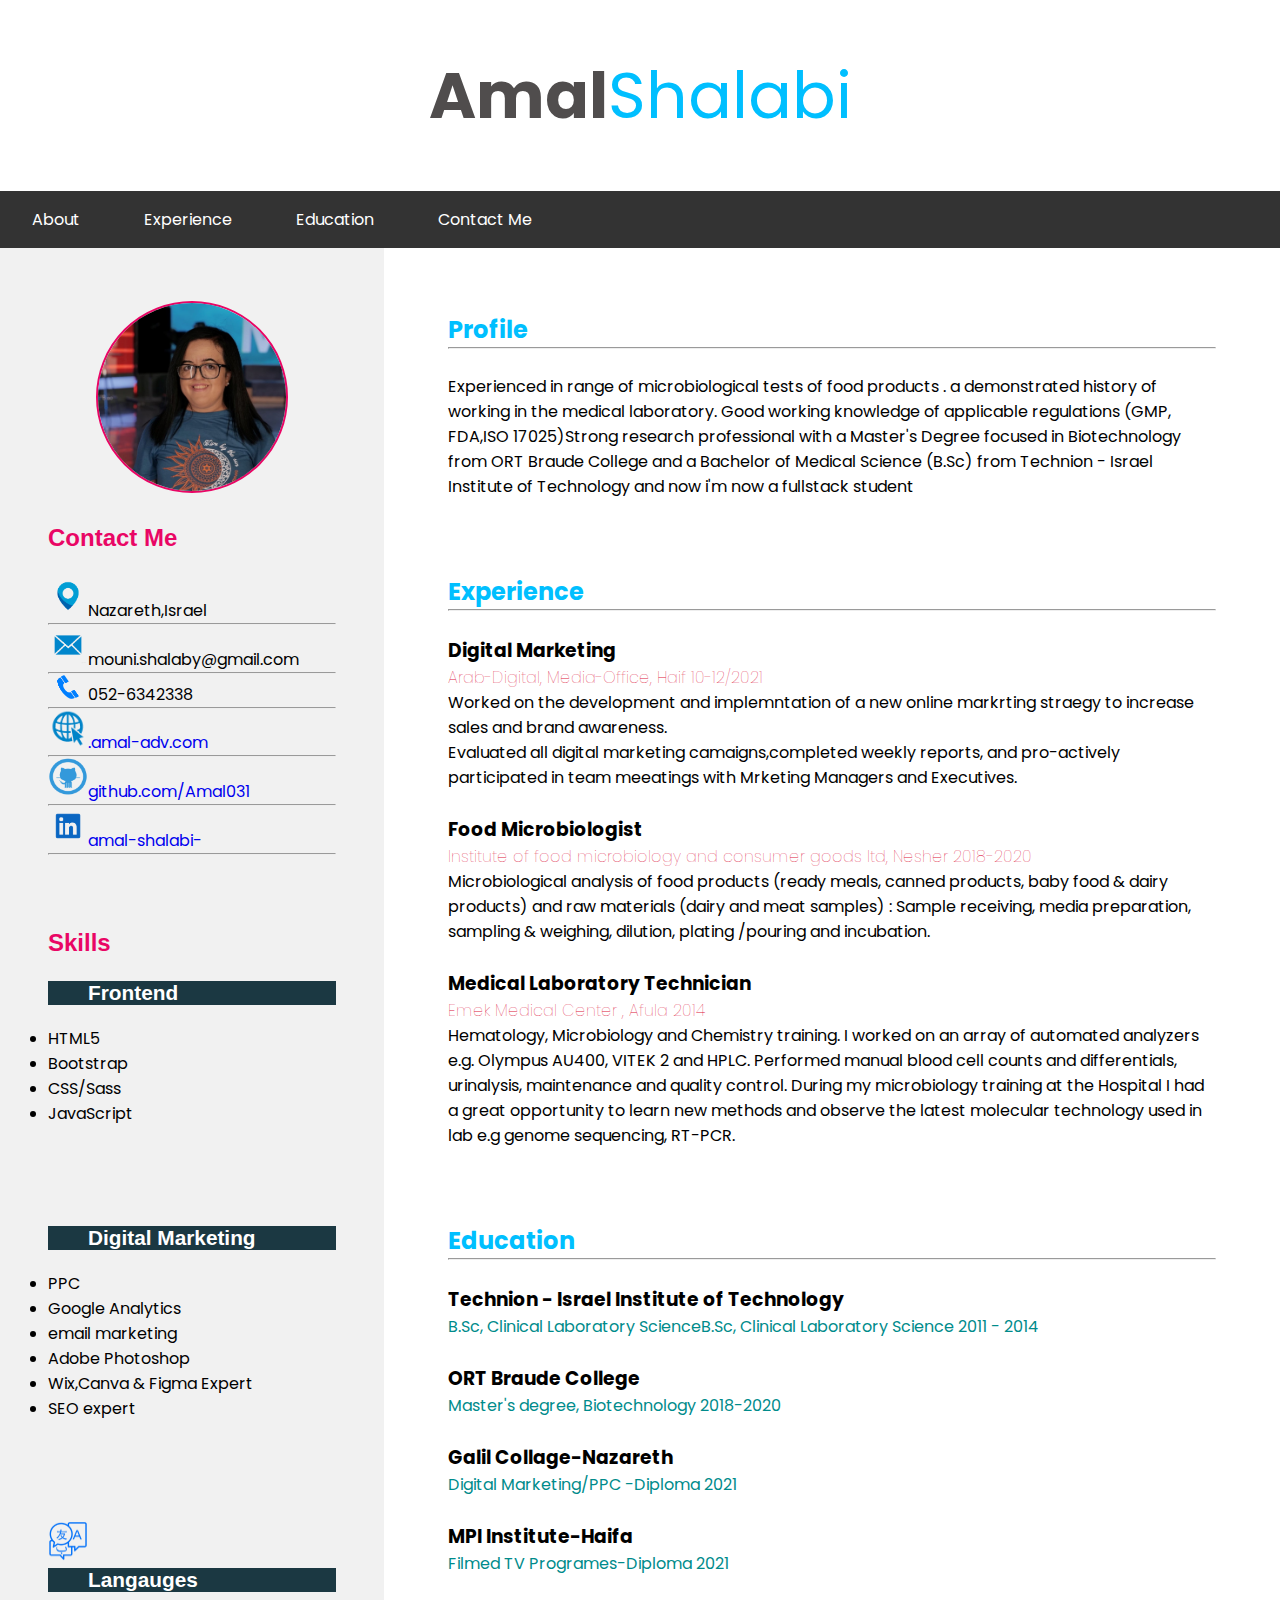
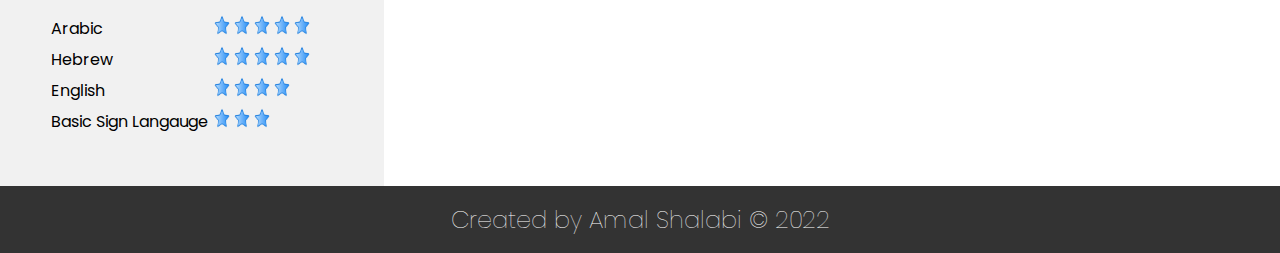
<file: index.html>
<!DOCTYPE html>
<html lang="en">

<head>
    <meta charset="UTF-8">
    <meta http-equiv="X-UA-Compatible" content="IE=edge">
    <meta name="viewport" content="width=device-width, initial-scale=1.0">
    <link rel="stylesheet" href="style/main.css">
    <title>Amal's CV</title>
</head>

<body>
   

    <header>
        <h1> Amal<span>Shalabi</span></h1>
        
    </header>
    <nav>
        <a href="#About">About</a>
        <a href="#Experience">Experience</a>
        <a href="#Education">Education</a>
        <a href="#Contact" style="float: right;" >Contact Me</a>
    </nav>
    <div class="container">
        <div class="side" >
            <img class="amal" src="style/images/Amal.jpg" alt="">
            <h2 id="Contact">Contact Me</h2>
            <img src="style/images/location.png" alt="location_icon" width="40px"
                height="40px"><label>Nazareth,Israel</label>
            <hr>
            <img src="style/images/email.png" alt="email_icon" width="40px"
                hieght="40px"><label>mouni.shalaby@gmail.com</label>
            <hr>
            <img src="style/images/telephone.png" alt="telephone" width="40px" hieght="40px"><label>052-6342338</label>
            <hr>
            <img src="style/images/web_icon.png" alt="web_icon" width="40px" hieght="40px"><a
                href="https://www.amal-adv.com/">.amal-adv.com</a>
            <hr>
            <img src="style/images/Github_icon.png" alt="github_icon" width="40px" height="40px"><a
                href="https://github.com/Amal031">github.com/Amal031</a>
            <hr>
            <img src="style/images/linkedin.png" alt="linkedin_icon" width="40px" height="40px"><a
                href="https://www.linkedin.com/in/amal-shalabi-/">amal-shalabi-</a>
            <hr>
            <br><br>
            <h2>Skills</h2>
            
            <ul>Frontend</ul>
            <li>HTML5</li>
            <li>Bootstrap</li>
            <li>CSS/Sass</li>
            <li>JavaScript</li>
            <br><br><br><br>

            <ul>Digital Marketing</ul>
            <li>PPC </li>
            <li>Google Analytics</li>
            <li>email marketing</li>
            <li>Adobe Photoshop</li>
            <li>Wix,Canva & Figma Expert</li>
            <li> SEO expert</li> <br><br><br><br>

            <img src="style/images/language-icon.png" alt="linkedin_icon" width="40px" height="40px">
            <ul>Langauges</ul>

            <table>
                <tr>
                    <td>Arabic</td>
                    <td><img src="style/images/star.png" alt="star" width="20px" height="20px"><img
                            src="style/images/star.png" alt="star" width="20px" height="20px"><img
                            src="style/images/star.png" alt="star" width="20px" height="20px"><img
                            src="style/images/star.png" alt="star" width="20px" height="20px"><img
                            src="style/images/star.png" alt="star" width="20px" height="20px"></td>
                </tr>
                <tr>
                    <td>Hebrew</td>
                    <td><img src="style/images/star.png" alt="star" width="20px" height="20px"><img
                            src="style/images/star.png" alt="star" width="20px" height="20px"><img
                            src="style/images/star.png" alt="star" width="20px" height="20px"><img
                            src="style/images/star.png" alt="star" width="20px" height="20px"><img
                            src="style/images/star.png" alt="star" width="20px" height="20px"></td>
                </tr>
                <tr>
                    <td>English</td>
                    <td><img src="style/images/star.png" alt="star" width="20px" height="20px"><img
                            src="style/images/star.png" alt="star" width="20px" height="20px"><img
                            src="style/images/star.png" alt="star" width="20px" height="20px"><img
                            src="style/images/star.png" alt="star" width="20px" height="20px">
                </tr>
                <tr>
                    <td>Basic Sign Langauge</td>
                    <td><img src="style/images/star.png" alt="star" width="20px" height="20px"><img
                            src="style/images/star.png" alt="star" width="20px" height="20px"><img
                            src="style/images/star.png" alt="star" width="20px" height="20px"></td>
                </tr>
            </table>



        </div>

        <div class="main">
            <h2 id="About">Profile</h2><hr><br>
            <p >Experienced in range of microbiological tests of food products . a demonstrated history of working in the
                medical laboratory. Good working knowledge of applicable regulations (GMP, FDA,ISO 17025)Strong research
                professional with a Master's Degree focused in Biotechnology from ORT Braude College and a Bachelor of
                Medical Science (B.Sc) from Technion - Israel Institute of Technology and now i'm now a fullstack
                student</p><br><br><br>

                <h2 id="Experience">Experience</h2><hr><br>
            <h3>Digital Marketing</h3>
            <h5>Arab-Digital, Media-Office, Haif 10-12/2021</h5>
            <li> Worked on the development and implemntation of a new online markrting straegy to increase sales and
                brand awareness.</li>
            <li>Evaluated all digital marketing camaigns,completed weekly reports, and pro-actively participated in team
                meeatings with Mrketing Managers and Executives.</li><br>

            <h3>Food Microbiologist </h3>
            <h5> Institute of food microbiology and consumer goods ltd, Nesher 2018-2020 </h5>
            <li>Microbiological analysis of food products (ready meals, canned products, baby food & dairy products) and
                raw materials (dairy and meat samples) : Sample receiving, media preparation, sampling & weighing,
                dilution, plating /pouring and incubation. </li><br>

            <h3>Medical Laboratory Technician</h3>
            <h5>Emek Medical Center , Afula 2014</h5>
            <li>Hematology, Microbiology and Chemistry training. I worked on an array of automated analyzers e.g.
                Olympus AU400, VITEK 2 and HPLC. Performed manual blood cell counts and differentials, urinalysis,
                maintenance and quality control. During my microbiology training at the Hospital I had a great
                opportunity to learn new methods and observe the latest molecular technology used in lab e.g genome
                sequencing, RT-PCR.</li><br><br><br>

            <h2 id="Education">Education</h2><hr><br>
            
                <li>
                    <h3>Technion - Israel Institute of Technology</h3>
                    <p class="education">B.Sc, Clinical Laboratory ScienceB.Sc, Clinical Laboratory Science
                        2011 - 2014</p>
                </li>
<br>
                <li>
                    <h3>ORT Braude College</h3>
                    <p class="education">Master's degree, Biotechnology 2018-2020</p>
                </li>
                <br>
                <li>
                    <h3>
                        Galil Collage-Nazareth </h3>
                    <p class="education">Digital Marketing/PPC -Diploma 2021</p>
                </li>
                <br>
                <li>
                    <h3>
                        MPI Institute-Haifa</h3>
                    <p class="education">Filmed TV Programes-Diploma 2021</p>
                </li>
         


        </div>

    </div>
    <div class="footer">
        <h2> Created  by Amal Shalabi © 2022 </h2>
    </div>
</body>

</html>
</file>
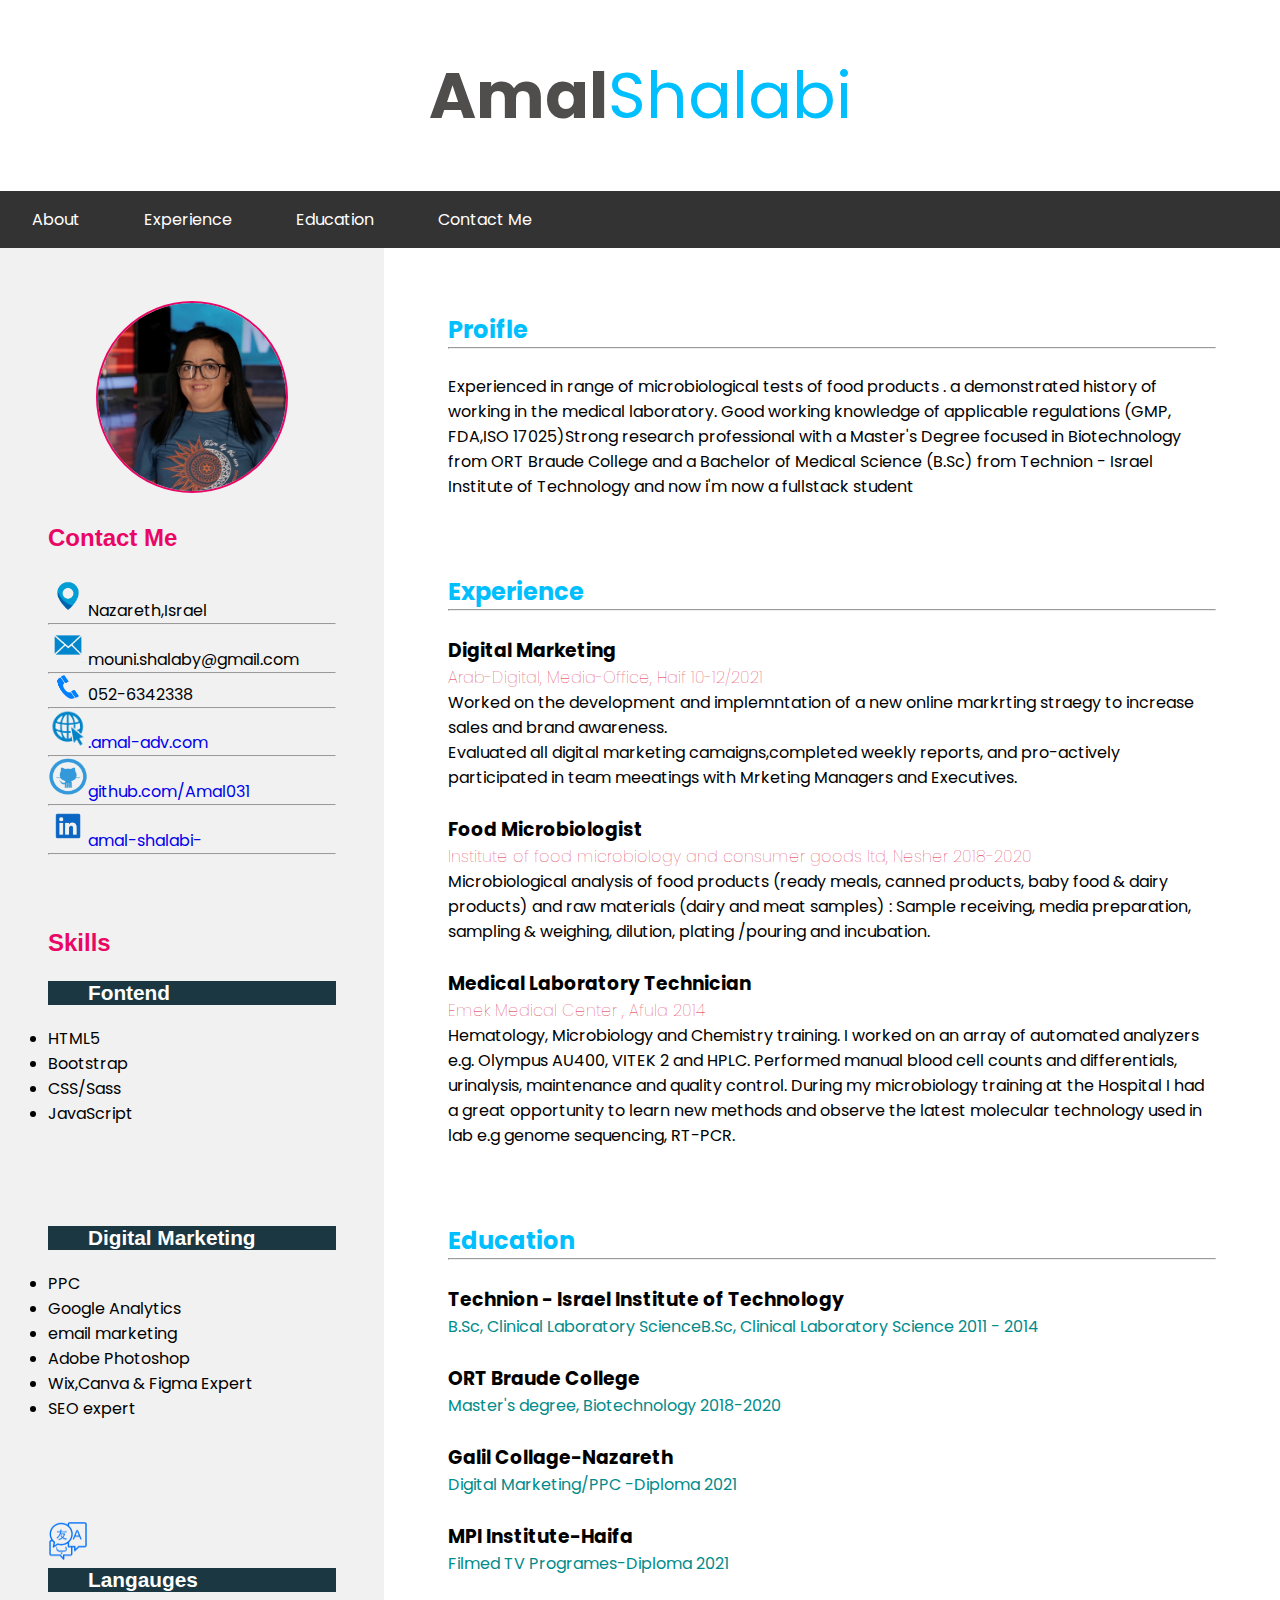
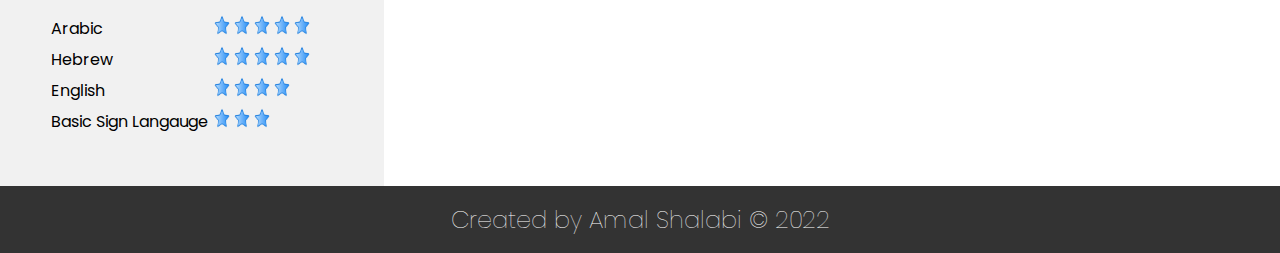
<file: Amal CV/index.html>
<!DOCTYPE html>
<html lang="en">

<head>
    <meta charset="UTF-8">
    <meta http-equiv="X-UA-Compatible" content="IE=edge">
    <meta name="viewport" content="width=device-width, initial-scale=1.0">
    <link rel="stylesheet" href="/Amal CV/style/main.css">
    <title>Amal's CV</title>
</head>

<body>


    <header>
        <h1> Amal<span>Shalabi</span></h1>

    </header>
    <nav>
        <a href="#About">About</a>
        <a href="#Experience">Experience</a>
        <a href="#Education">Education</a>
        <a href="#Contact" style="float: right;">Contact Me</a>
    </nav>
    <div class="container">
        <div class="side">
            <img class="amal" src="/Amal CV/style/images/Amal.jpg" alt="">
            <h2 id="Contact">Contact Me</h2>
            <img src="style/images/location.png" alt="location_icon" width="40px"
                height="40px"><label>Nazareth,Israel</label>
            <hr>
            <img src="style/images/email.png" alt="email_icon" width="40px"
                hieght="40px"><label>mouni.shalaby@gmail.com</label>
            <hr>
            <img src="/Amal CV/style/images/telephone.png" alt="telephone" width="40px"
                hieght="40px"><label>052-6342338</label>
            <hr>
            <img src="/Amal CV/style/images/web_icon.png" alt="web_icon" width="40px" hieght="40px"><a
                href="https://www.amal-adv.com/">.amal-adv.com</a>
            <hr>
            <img src="/Amal CV/style/images/Github_icon.png" alt="github_icon" width="40px" height="40px"><a
                href="https://github.com/Amal031">github.com/Amal031</a>
            <hr>
            <img src="style/images/linkedin.png" alt="linkedin_icon" width="40px" height="40px"><a
                href="https://www.linkedin.com/in/amal-shalabi-/">amal-shalabi-</a>
            <hr>
            <br><br>
            <h2>Skills</h2>

            <ul>Fontend</ul>
            <li>HTML5</li>
            <li>Bootstrap</li>
            <li>CSS/Sass</li>
            <li>JavaScript</li>
            <br><br><br><br>

            <ul>Digital Marketing</ul>
            <li>PPC </li>
            <li>Google Analytics</li>
            <li>email marketing</li>
            <li>Adobe Photoshop</li>
            <li>Wix,Canva & Figma Expert</li>
            <li> SEO expert</li> <br><br><br><br>

            <img src="/Amal CV/style/images/language-icon.png" alt="linkedin_icon" width="40px" height="40px">
            <ul>Langauges</ul>

            <table>
                <tr>
                    <td>Arabic</td>
                    <td><img src="/Amal CV/style/images/star.png" alt="star" width="20px" height="20px"><img
                            src="/Amal CV/style/images/star.png" alt="star" width="20px" height="20px"><img
                            src="/Amal CV/style/images/star.png" alt="star" width="20px" height="20px"><img
                            src="/Amal CV/style/images/star.png" alt="star" width="20px" height="20px"><img
                            src="/Amal CV/style/images/star.png" alt="star" width="20px" height="20px"></td>
                </tr>
                <tr>
                    <td>Hebrew</td>
                    <td><img src="/Amal CV/style/images/star.png" alt="star" width="20px" height="20px"><img
                            src="/Amal CV/style/images/star.png" alt="star" width="20px" height="20px"><img
                            src="/Amal CV/style/images/star.png" alt="star" width="20px" height="20px"><img
                            src="/Amal CV/style/images/star.png" alt="star" width="20px" height="20px"><img
                            src="/Amal CV/style/images/star.png" alt="star" width="20px" height="20px"></td>
                </tr>
                <tr>
                    <td>English</td>
                    <td><img src="/Amal CV/style/images/star.png" alt="star" width="20px" height="20px"><img
                            src="/Amal CV/style/images/star.png" alt="star" width="20px" height="20px"><img
                            src="/Amal CV/style/images/star.png" alt="star" width="20px" height="20px"><img
                            src="/Amal CV/style/images/star.png" alt="star" width="20px" height="20px"></td>
                </tr>
                <tr>
                    <td>Basic Sign Langauge</td>
                    <td><img src="/Amal CV/style/images/star.png" alt="star" width="20px" height="20px"><img
                            src="/Amal CV/style/images/star.png" alt="star" width="20px" height="20px"><img
                            src="/Amal CV/style/images/star.png" alt="star" width="20px" height="20px"></td>
                </tr>
            </table>



        </div>

        <div class="main">
            <h2 id="About">Proifle</h2>
            <hr><br>
            <p>Experienced in range of microbiological tests of food products . a demonstrated history of working in the
                medical laboratory. Good working knowledge of applicable regulations (GMP, FDA,ISO 17025)Strong research
                professional with a Master's Degree focused in Biotechnology from ORT Braude College and a Bachelor of
                Medical Science (B.Sc) from Technion - Israel Institute of Technology and now i'm now a fullstack
                student</p><br><br><br>

            <h2 id="Experience">Experience</h2>
            <hr><br>
            <h3>Digital Marketing</h3>
            <h5>Arab-Digital, Media-Office, Haif 10-12/2021</h5>
            <li> Worked on the development and implemntation of a new online markrting straegy to increase sales and
                brand awareness.</li>
            <li>Evaluated all digital marketing camaigns,completed weekly reports, and pro-actively participated in team
                meeatings with Mrketing Managers and Executives.</li><br>

            <h3>Food Microbiologist </h3>
            <h5> Institute of food microbiology and consumer goods ltd, Nesher 2018-2020 </h5>
            <li>Microbiological analysis of food products (ready meals, canned products, baby food & dairy products) and
                raw materials (dairy and meat samples) : Sample receiving, media preparation, sampling & weighing,
                dilution, plating /pouring and incubation. </li><br>

            <h3>Medical Laboratory Technician</h3>
            <h5>Emek Medical Center , Afula 2014</h5>
            <li>Hematology, Microbiology and Chemistry training. I worked on an array of automated analyzers e.g.
                Olympus AU400, VITEK 2 and HPLC. Performed manual blood cell counts and differentials, urinalysis,
                maintenance and quality control. During my microbiology training at the Hospital I had a great
                opportunity to learn new methods and observe the latest molecular technology used in lab e.g genome
                sequencing, RT-PCR.</li><br><br><br>

            <h2 id="Education">Education</h2>
            <hr><br>

            <li>
                <h3>Technion - Israel Institute of Technology</h3>
                <p class="education">B.Sc, Clinical Laboratory ScienceB.Sc, Clinical Laboratory Science
                    2011 - 2014</p>
            </li>
            <br>
            <li>
                <h3>ORT Braude College</h3>
                <p class="education">Master's degree, Biotechnology 2018-2020</p>
            </li>
            <br>
            <li>
                <h3>
                    Galil Collage-Nazareth </h3>
                <p class="education">Digital Marketing/PPC -Diploma 2021</p>
            </li>
            <br>
            <li>
                <h3>
                    MPI Institute-Haifa</h3>
                <p class="education">Filmed TV Programes-Diploma 2021</p>
            </li>



        </div>

    </div>
    <div class="footer">
        <h2> Created by Amal Shalabi © 2022 </h2>
    </div>
</body>

</html>
</file>
<file: style/main.css>
@import url("https://fonts.googleapis.com/css2?family=Poppins:wght@400;700&display=swap");
* {
  -webkit-box-sizing: border-box;
          box-sizing: border-box;
  margin: 0;
}

/* Style the body */
body {
  font-family: 'Poppins', sans-serif;
  margin: 0;
}

/* Header */
header {
  background-color: white;
  font-size: 2em;
  color: #504d4d;
  text-align: center;
  padding: 1.5em;
  position: relative;
}

header span {
  color: #00bfff;
  font-weight: lighter;
}

/* Style the top navigation bar */
nav {
  display: -webkit-box;
  display: -ms-flexbox;
  display: flex;
  background-color: #333;
}

nav a {
  color: white;
  padding: 1em 2em;
  text-decoration: none;
  text-align: center;
  display: block;
  float: left;
}

nav a:hover {
  background-color: #ddd;
  color: #333;
}

/* Create two unequal columns that sits next to each other */
/* Sidebar/left column */
.container {
  display: -webkit-box;
  display: -ms-flexbox;
  display: flex;
  -ms-flex-wrap: wrap;
      flex-wrap: wrap;
}

.side {
  -webkit-box-flex: 30%;
      -ms-flex: 30%;
          flex: 30%;
  background-color: #f1f1f1;
  padding: 3em;
}

.side .amal {
  width: 12em;
  height: 12em;
  border: 2px solid #e90665;
  border-radius: 50%;
  margin: 0.3em 0 0 3em;
}

.side h2 {
  color: #e90665;
  padding: 1em 0;
  font-family: 'Trebuchet MS', 'Lucida Sans Unicode', 'Lucida Grande', 'Lucida Sans', Arial, sans-serif;
}

.side a {
  text-decoration: none;
}

.side ul {
  font-family: 'Trebuchet MS', 'Lucida Sans Unicode', 'Lucida Grande', 'Lucida Sans', Arial, sans-serif;
  font-weight: bolder;
  font-size: 1.3em;
  background-color: #1b3842;
  color: white;
  text-align: left;
  margin-bottom: 1em;
}

/* Main column */
.main {
  -webkit-box-flex: 70%;
      -ms-flex: 70%;
          flex: 70%;
  background-color: white;
  padding: 4em;
}

.main h2 {
  color: #00bfff;
}

.main h5 {
  color: crimson;
  font-weight: lighter;
  font-size: 1em;
}

.main li {
  list-style-type: none;
}

.education {
  color: darkcyan;
}

.footer {
  text-align: center;
  background-color: #333;
  padding: 1em;
  color: white;
}

.footer h2 {
  font-weight: lighter;
}

header, .container, .side, .amal, #About, #Experience, #Education {
  -webkit-animation: fadeIn 2s forwards;
          animation: fadeIn 2s forwards;
}

@-webkit-keyframes fadeIn {
  from {
    opacity: 0;
    -webkit-transform: translateY(-2em);
            transform: translateY(-2em);
  }
  to {
    opacity: 1;
    -webkit-transform: translateY(0);
            transform: translateY(0);
  }
}

@keyframes fadeIn {
  from {
    opacity: 0;
    -webkit-transform: translateY(-2em);
            transform: translateY(-2em);
  }
  to {
    opacity: 1;
    -webkit-transform: translateY(0);
            transform: translateY(0);
  }
}

@media screen and (max-width: 700px) {
  .container,
  nav {
    -webkit-box-orient: vertical;
    -webkit-box-direction: normal;
        -ms-flex-direction: column;
            flex-direction: column;
  }
}
/*# sourceMappingURL=main.css.map */
</file>
<file: Amal CV/style/main.css>
@import url("https://fonts.googleapis.com/css2?family=Poppins:wght@400;700&display=swap");
* {
  -webkit-box-sizing: border-box;
          box-sizing: border-box;
  margin: 0;
}

/* Style the body */
body {
  font-family: 'Poppins', sans-serif;
  margin: 0;
}

/* Header */
header {
  background-color: white;
  font-size: 2em;
  color: #504d4d;
  text-align: center;
  padding: 1.5em;
  position: relative;
}

header span {
  color: #00bfff;
  font-weight: lighter;
}

/* Style the top navigation bar */
nav {
  display: -webkit-box;
  display: -ms-flexbox;
  display: flex;
  background-color: #333;
}

nav a {
  color: white;
  padding: 1em 2em;
  text-decoration: none;
  text-align: center;
  display: block;
  float: left;
}

nav a:hover {
  background-color: #ddd;
  color: #333;
}

/* Create two unequal columns that sits next to each other */
/* Sidebar/left column */
.container {
  display: -webkit-box;
  display: -ms-flexbox;
  display: flex;
  -ms-flex-wrap: wrap;
      flex-wrap: wrap;
}

.side {
  -webkit-box-flex: 30%;
      -ms-flex: 30%;
          flex: 30%;
  background-color: #f1f1f1;
  padding: 3em;
}

.side .amal {
  width: 12em;
  height: 12em;
  border: 2px solid #e90665;
  border-radius: 50%;
  margin: 0.3em 0 0 3em;
}

.side h2 {
  color: #e90665;
  padding: 1em 0;
  font-family: 'Trebuchet MS', 'Lucida Sans Unicode', 'Lucida Grande', 'Lucida Sans', Arial, sans-serif;
}

.side a {
  text-decoration: none;
}

.side ul {
  font-family: 'Trebuchet MS', 'Lucida Sans Unicode', 'Lucida Grande', 'Lucida Sans', Arial, sans-serif;
  font-weight: bolder;
  font-size: 1.3em;
  background-color: #1b3842;
  color: white;
  text-align: left;
  margin-bottom: 1em;
}

/* Main column */
.main {
  -webkit-box-flex: 70%;
      -ms-flex: 70%;
          flex: 70%;
  background-color: white;
  padding: 4em;
}

.main h2 {
  color: #00bfff;
}

.main h5 {
  color: crimson;
  font-weight: lighter;
  font-size: 1em;
}

.main li {
  list-style-type: none;
}

.education {
  color: darkcyan;
}

.footer {
  text-align: center;
  background-color: #333;
  padding: 1em;
  color: white;
}

.footer h2 {
  font-weight: lighter;
}

header, .container, .side, .amal, #About, #Experience, #Education {
  -webkit-animation: fadeIn 2s forwards;
          animation: fadeIn 2s forwards;
}

@-webkit-keyframes fadeIn {
  from {
    opacity: 0;
    -webkit-transform: translateY(-2em);
            transform: translateY(-2em);
  }
  to {
    opacity: 1;
    -webkit-transform: translateY(0);
            transform: translateY(0);
  }
}

@keyframes fadeIn {
  from {
    opacity: 0;
    -webkit-transform: translateY(-2em);
            transform: translateY(-2em);
  }
  to {
    opacity: 1;
    -webkit-transform: translateY(0);
            transform: translateY(0);
  }
}

@media screen and (max-width: 700px) {
  .container,
  nav {
    -webkit-box-orient: vertical;
    -webkit-box-direction: normal;
        -ms-flex-direction: column;
            flex-direction: column;
  }
}
/*# sourceMappingURL=main.css.map */
</file>
